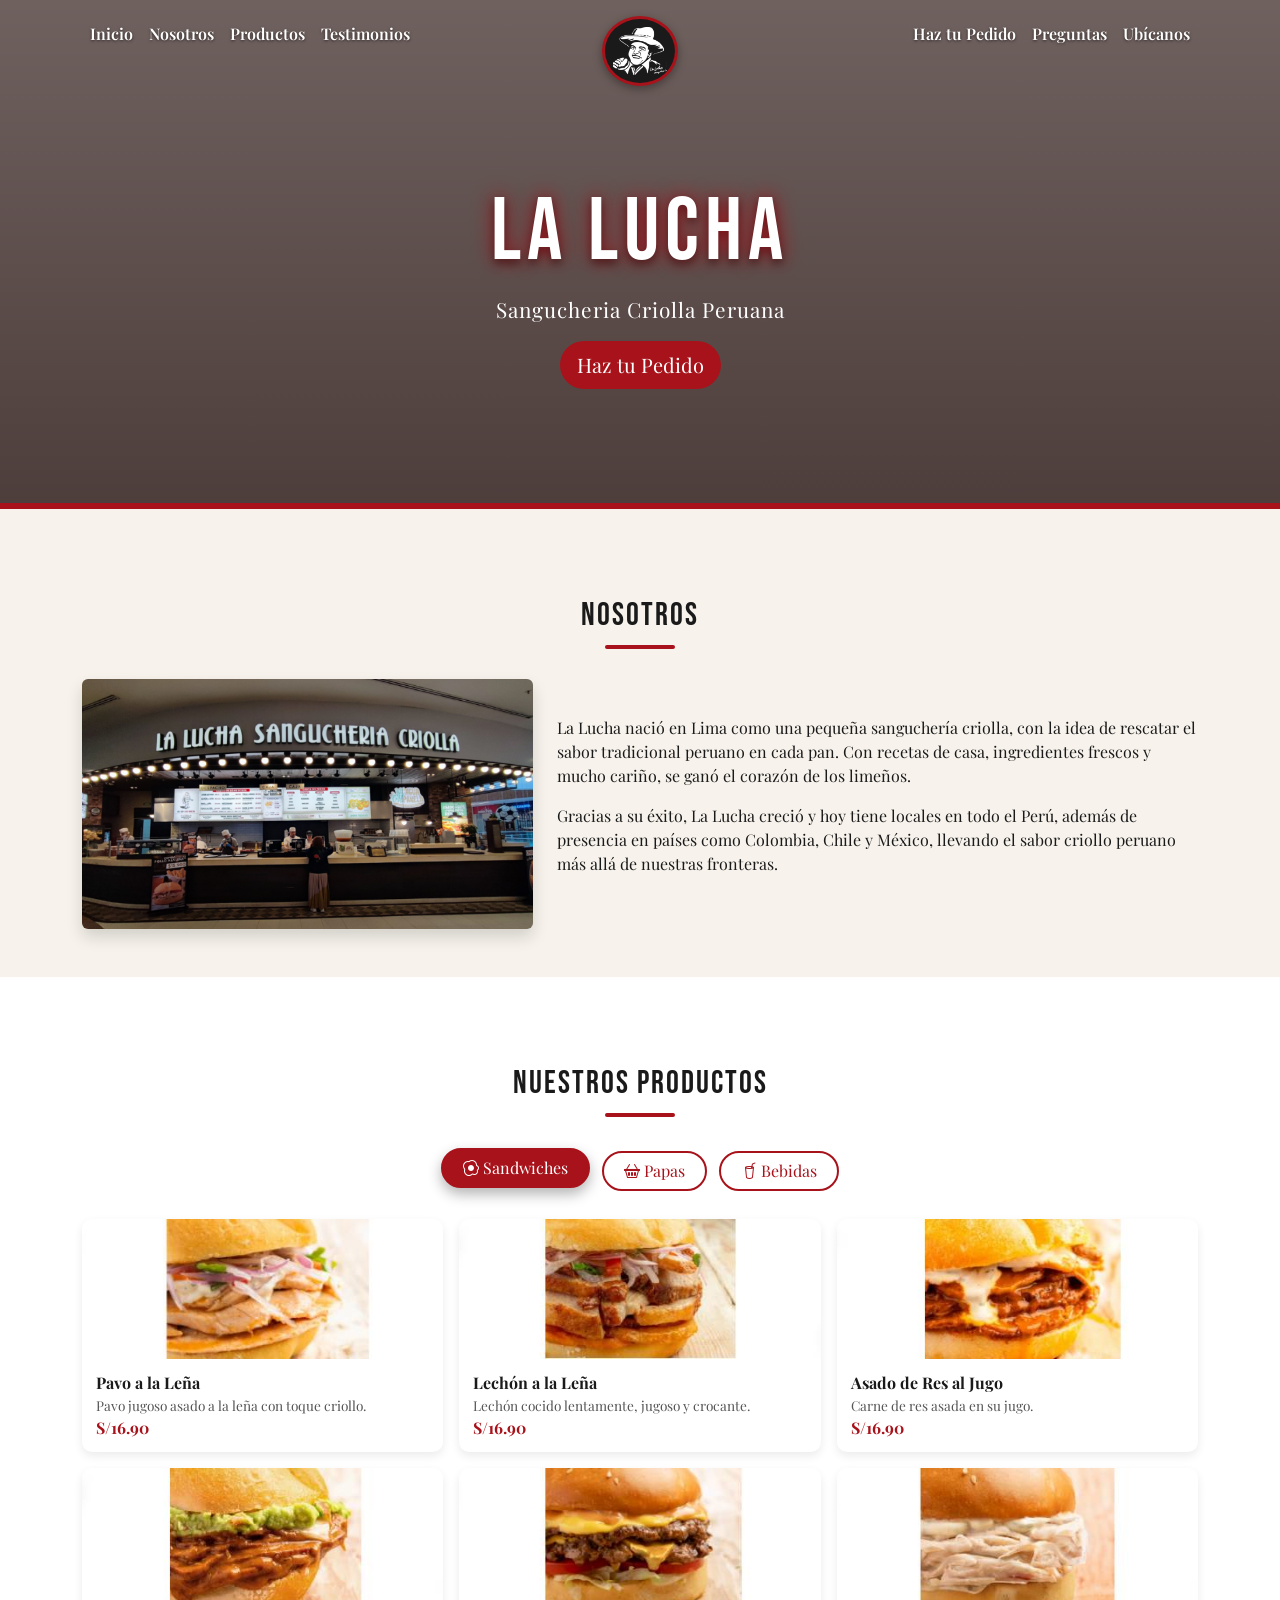
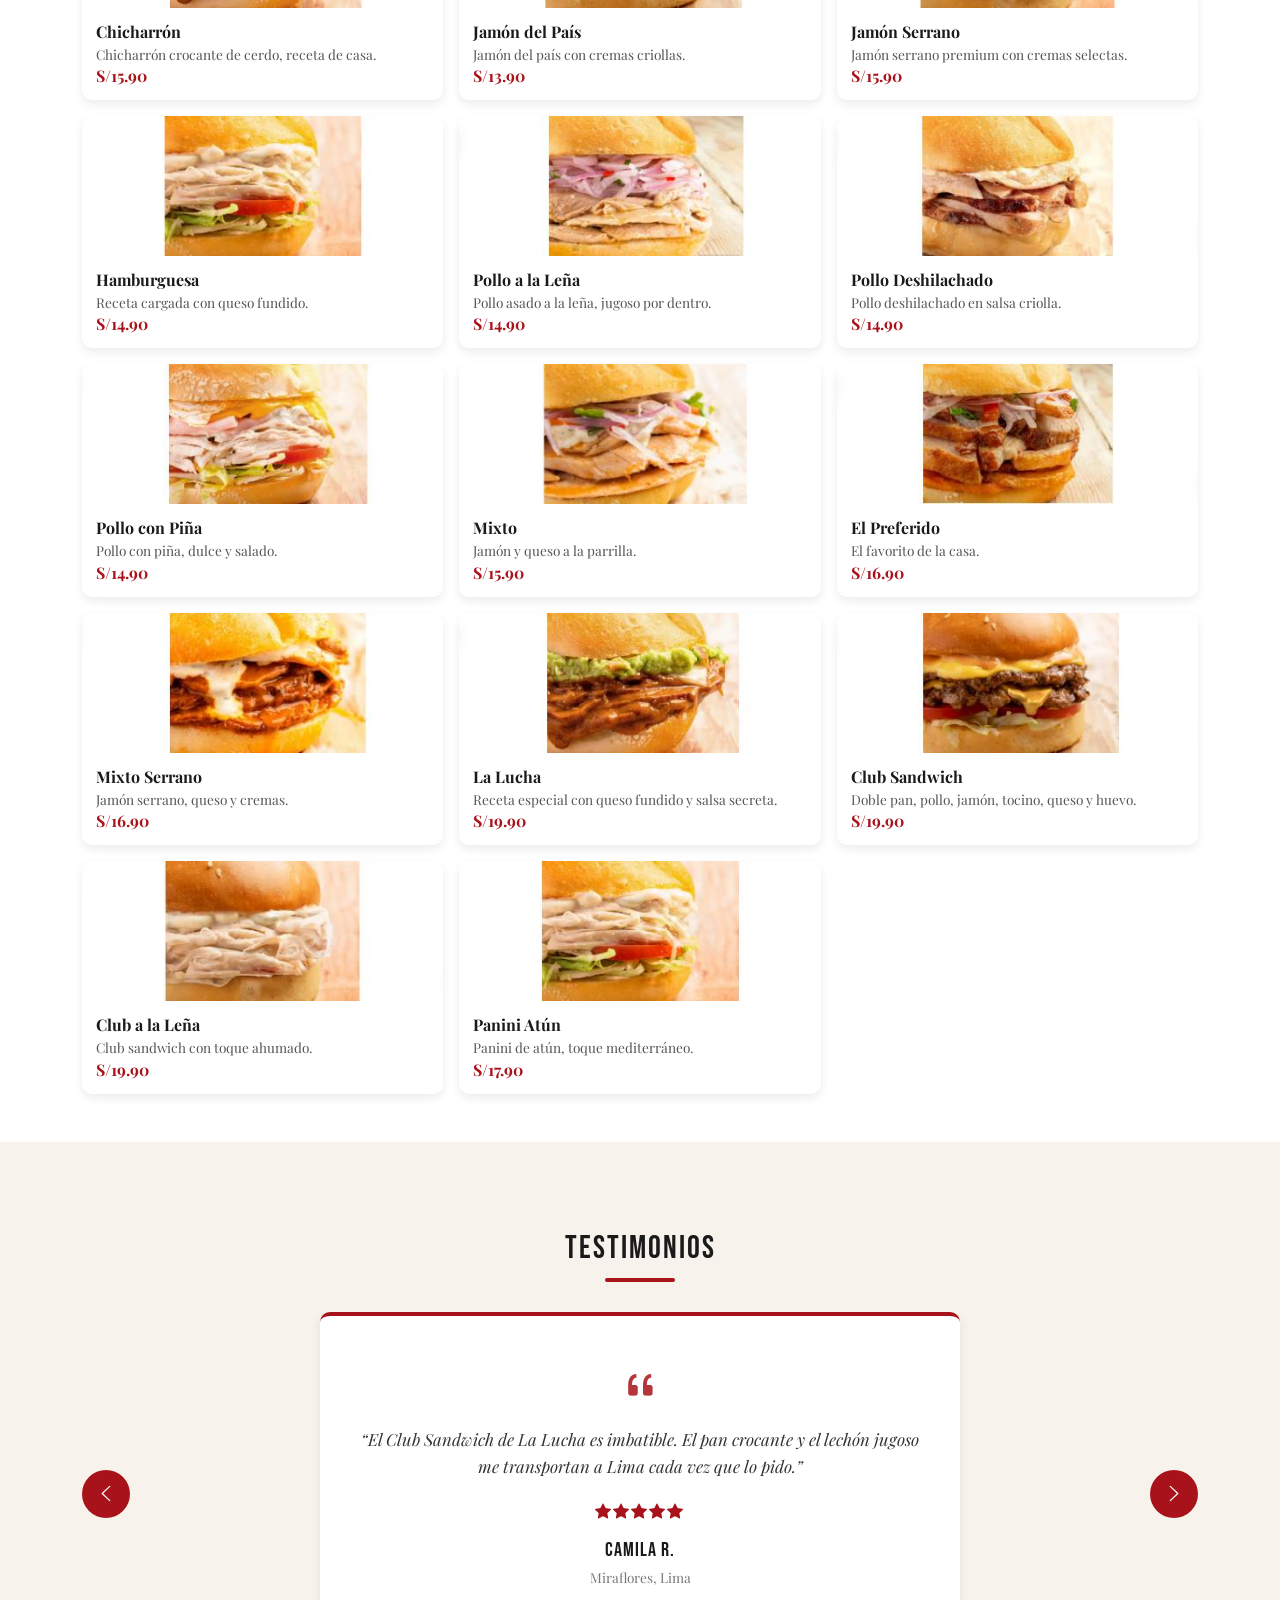
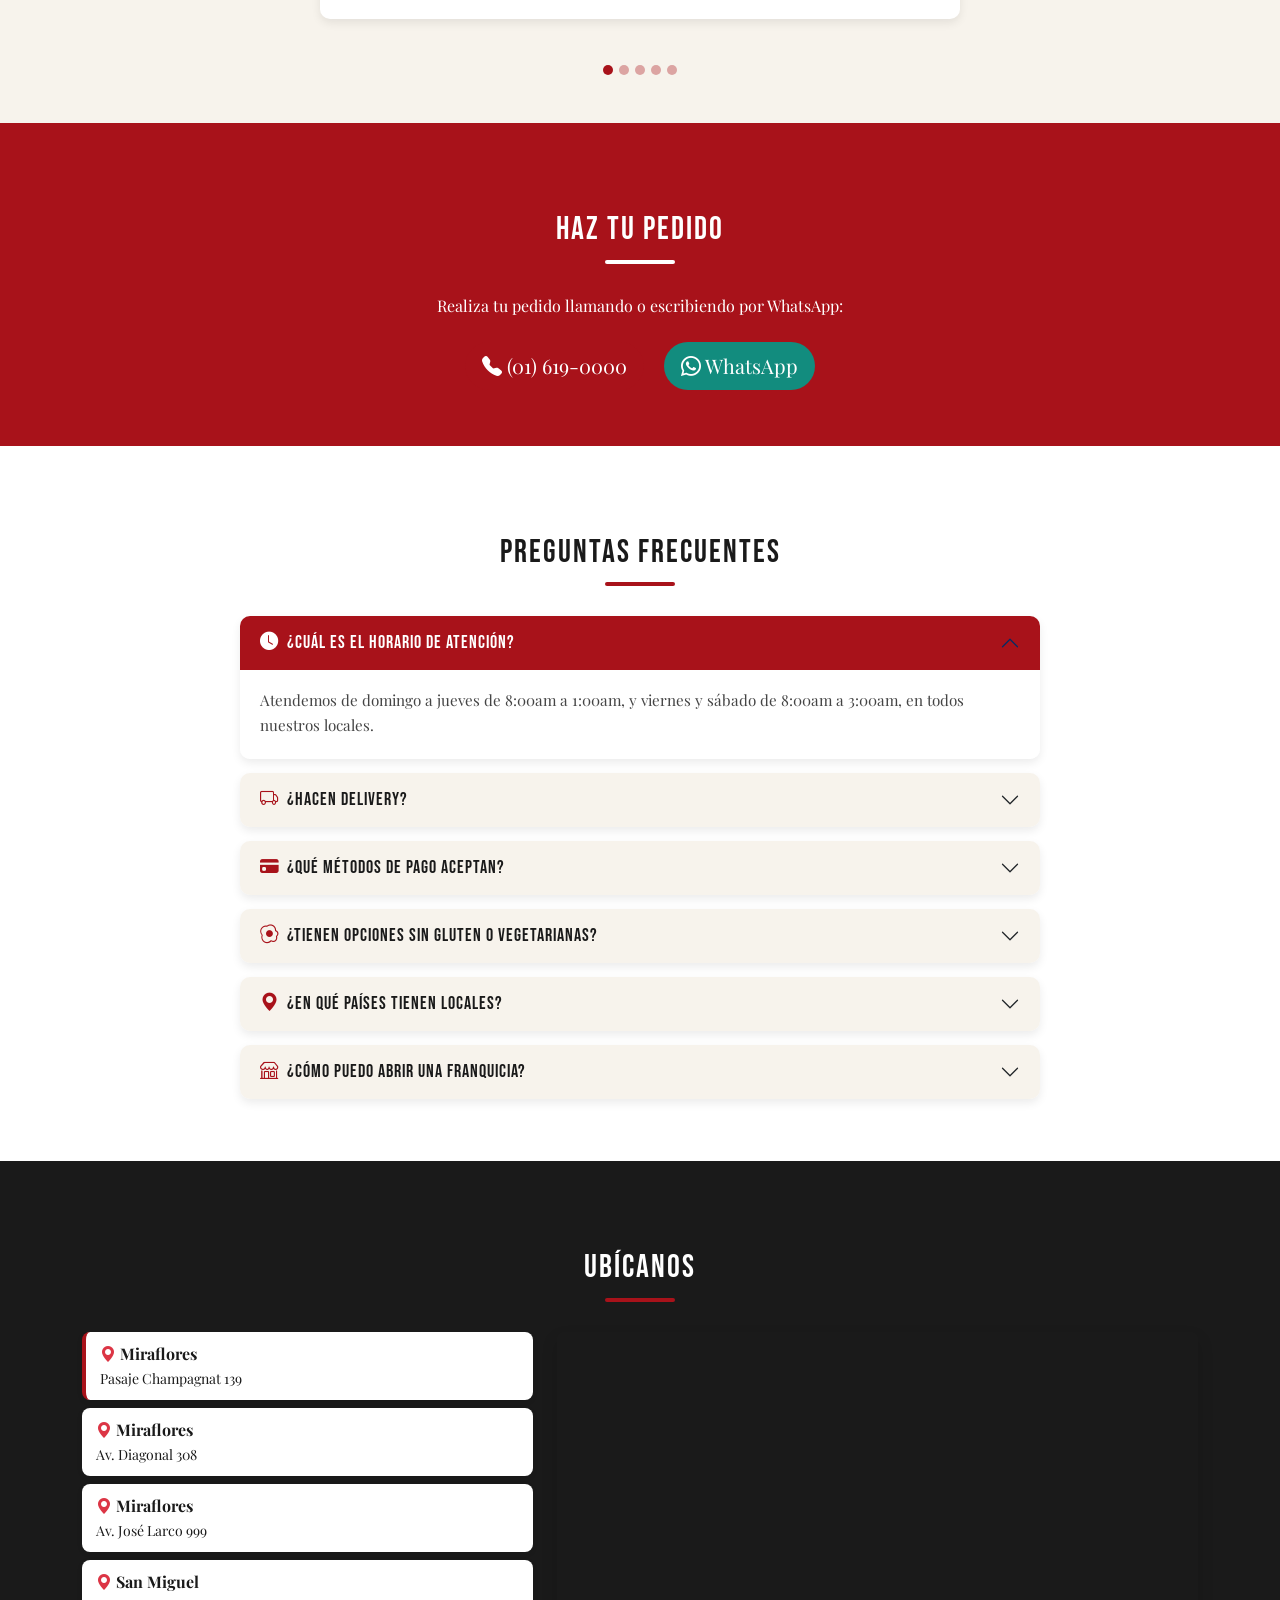
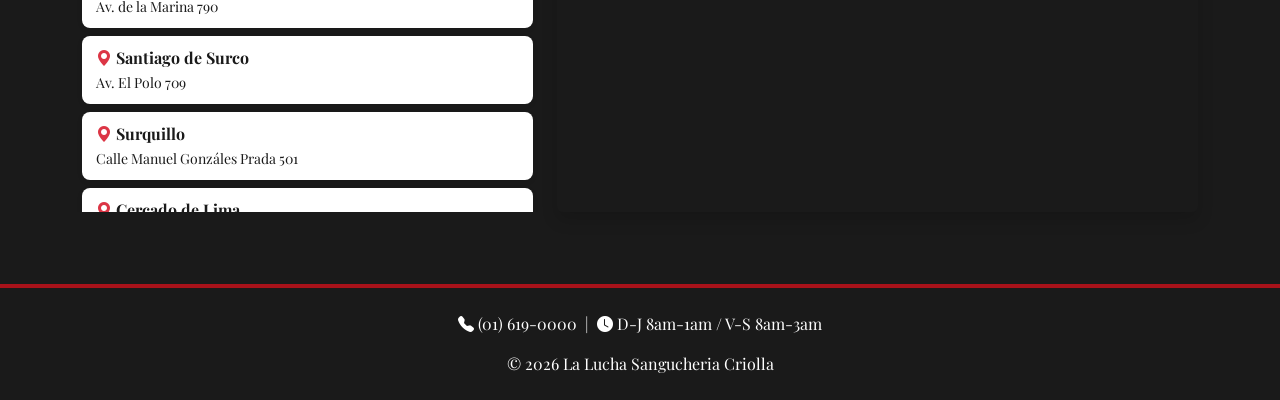
<file: index.html>
<!DOCTYPE html>
<html lang="es">
<head>
<meta charset="UTF-8">
<title>La Lucha - Sangucheria Criolla</title>
<meta name="viewport" content="width=device-width, initial-scale=1">
<link href="https://cdn.jsdelivr.net/npm/bootstrap@5.3.3/dist/css/bootstrap.min.css" rel="stylesheet">
<link href="https://cdn.jsdelivr.net/npm/bootstrap-icons@1.11.3/font/bootstrap-icons.css" rel="stylesheet">
<link rel="icon" type="image/png" href="image/favicon.png">
<link href="css/styles.css" rel="stylesheet">
</head>
<body>

<nav class="navbar navbar-expand-lg fixed-top" id="navLucha">
  <div class="container position-relative justify-content-center">
    <a class="logo-centro" href="#inicio"><img src="image/logo.svg" alt="La Lucha"></a>
    <button class="navbar-toggler ms-auto" type="button" data-bs-toggle="collapse" data-bs-target="#navMenu">
      <span class="navbar-toggler-icon"></span>
    </button>
    <div class="collapse navbar-collapse" id="navMenu">
      <ul class="navbar-nav me-auto">
        <li class="nav-item"><a class="nav-link" href="#inicio">Inicio</a></li>
        <li class="nav-item"><a class="nav-link" href="#nosotros">Nosotros</a></li>
        <li class="nav-item"><a class="nav-link" href="#productos">Productos</a></li>
        <li class="nav-item"><a class="nav-link" href="#testimonios">Testimonios</a></li>
      </ul>
      <ul class="navbar-nav ms-auto">
        <li class="nav-item"><a class="nav-link" href="#pedido">Haz tu Pedido</a></li>
        <li class="nav-item"><a class="nav-link" href="#faq">Preguntas</a></li>
        <li class="nav-item"><a class="nav-link" href="#ubicanos">Ubícanos</a></li>
      </ul>
    </div>
  </div>
</nav>

<section id="inicio" class="hero">
  <div class="container">
    <h1>LA LUCHA</h1>
    <p class="lead">Sangucheria Criolla Peruana</p>
    <a href="#pedido" class="btn btn-lucha btn-lg">Haz tu Pedido</a>
  </div>
</section>

<section id="nosotros" class="seccion-nosotros py-5">
<div class="container">
  <h2 class="titulo-seccion">Nosotros</h2>
  <div class="row align-items-center g-4">
    <div class="col-md-5"><img src="image/nosotros.jpg" class="img-fluid rounded shadow foto-nosotros" alt="La Lucha"></div>
    <div class="col-md-7">
      <p>La Lucha nació en Lima como una pequeña sanguchería criolla, con la idea de rescatar el sabor tradicional peruano en cada pan. Con recetas de casa, ingredientes frescos y mucho cariño, se ganó el corazón de los limeños.</p>
      <p>Gracias a su éxito, La Lucha creció y hoy tiene locales en todo el Perú, además de presencia en países como Colombia, Chile y México, llevando el sabor criollo peruano más allá de nuestras fronteras.</p>
    </div>
  </div>
</div>
</section>

<section id="productos" class="seccion-productos py-5">
<div class="container">
  <h2 class="titulo-seccion">Nuestros Productos</h2>
  <div class="text-center mb-4">
    <button class="tab-cat active" data-cat="sandwiches"><i class="bi bi-egg-fried"></i> Sandwiches</button>
    <button class="tab-cat" data-cat="papas"><i class="bi bi-basket2"></i> Papas</button>
    <button class="tab-cat" data-cat="bebidas"><i class="bi bi-cup-straw"></i> Bebidas</button>
  </div>
  <div class="row g-3" id="listaProductos"></div>
</div>
</section>

<section id="testimonios" class="seccion-testimonios py-5">
<div class="container">
  <h2 class="titulo-seccion">Testimonios</h2>
  <div id="carruselTestimonios" class="carousel slide" data-bs-ride="carousel">
    <div class="carousel-indicators">
      <button type="button" data-bs-target="#carruselTestimonios" data-bs-slide-to="0" class="active" aria-current="true" aria-label="Testimonio 1"></button>
      <button type="button" data-bs-target="#carruselTestimonios" data-bs-slide-to="1" aria-label="Testimonio 2"></button>
      <button type="button" data-bs-target="#carruselTestimonios" data-bs-slide-to="2" aria-label="Testimonio 3"></button>
      <button type="button" data-bs-target="#carruselTestimonios" data-bs-slide-to="3" aria-label="Testimonio 4"></button>
      <button type="button" data-bs-target="#carruselTestimonios" data-bs-slide-to="4" aria-label="Testimonio 5"></button>
    </div>
    <div class="carousel-inner">
      <div class="carousel-item active">
        <div class="testimonio-card mx-auto">
          <i class="bi bi-quote testimonio-icono"></i>
          <p class="testimonio-texto">“El Club Sandwich de La Lucha es imbatible. El pan crocante y el lechón jugoso me transportan a Lima cada vez que lo pido.”</p>
          <div class="testimonio-estrellas">
            <i class="bi bi-star-fill"></i><i class="bi bi-star-fill"></i><i class="bi bi-star-fill"></i><i class="bi bi-star-fill"></i><i class="bi bi-star-fill"></i>
          </div>
          <p class="testimonio-autor">Camila R.</p>
          <p class="testimonio-lugar">Miraflores, Lima</p>
        </div>
      </div>
      <div class="carousel-item">
        <div class="testimonio-card mx-auto">
          <i class="bi bi-quote testimonio-icono"></i>
          <p class="testimonio-texto">“Llevo años yendo a La Lucha. Las papas a la huancaína y la chicha morada son un clásico que nunca falla.”</p>
          <div class="testimonio-estrellas">
            <i class="bi bi-star-fill"></i><i class="bi bi-star-fill"></i><i class="bi bi-star-fill"></i><i class="bi bi-star-fill"></i><i class="bi bi-star-fill"></i>
          </div>
          <p class="testimonio-autor">Diego M.</p>
          <p class="testimonio-lugar">San Miguel, Lima</p>
        </div>
      </div>
      <div class="carousel-item">
        <div class="testimonio-card mx-auto">
          <i class="bi bi-quote testimonio-icono"></i>
          <p class="testimonio-texto">“En Bogotá encontré el mismo sabor criollo que conocí en Perú. ¡El Pavo a la Leña es mi favorito absoluto!”</p>
          <div class="testimonio-estrellas">
            <i class="bi bi-star-fill"></i><i class="bi bi-star-fill"></i><i class="bi bi-star-fill"></i><i class="bi bi-star-fill"></i><i class="bi bi-star-half"></i>
          </div>
          <p class="testimonio-autor">Valentina S.</p>
          <p class="testimonio-lugar">Chapinero, Bogotá</p>
        </div>
      </div>
      <div class="carousel-item">
        <div class="testimonio-card mx-auto">
          <i class="bi bi-quote testimonio-icono"></i>
          <p class="testimonio-texto">“Pedido por WhatsApp, llegó calientito y rapidísimo. Ideal después del trabajo. La Lucha no decepciona.”</p>
          <div class="testimonio-estrellas">
            <i class="bi bi-star-fill"></i><i class="bi bi-star-fill"></i><i class="bi bi-star-fill"></i><i class="bi bi-star-fill"></i><i class="bi bi-star-fill"></i>
          </div>
          <p class="testimonio-autor">Jorge L.</p>
          <p class="testimonio-lugar">Surco, Lima</p>
        </div>
      </div>
      <div class="carousel-item">
        <div class="testimonio-card mx-auto">
          <i class="bi bi-quote testimonio-icono"></i>
          <p class="testimonio-texto">“El sanguche ‘La Lucha’ con queso fundido es una obra de arte. Atmosfera familiar y sabor de verdad. ¡Volveré!”</p>
          <div class="testimonio-estrellas">
            <i class="bi bi-star-fill"></i><i class="bi bi-star-fill"></i><i class="bi bi-star-fill"></i><i class="bi bi-star-fill"></i><i class="bi bi-star-fill"></i>
          </div>
          <p class="testimonio-autor">Andrea P.</p>
          <p class="testimonio-lugar">Providencia, Santiago</p>
        </div>
      </div>
    </div>
    <button class="carousel-control-prev" type="button" data-bs-target="#carruselTestimonios" data-bs-slide="prev">
      <span class="carousel-control-prev-icon" aria-hidden="true"></span>
      <span class="visually-hidden">Anterior</span>
    </button>
    <button class="carousel-control-next" type="button" data-bs-target="#carruselTestimonios" data-bs-slide="next">
      <span class="carousel-control-next-icon" aria-hidden="true"></span>
      <span class="visually-hidden">Siguiente</span>
    </button>
  </div>
</div>
</section>

<section id="pedido" class="seccion-pedido py-5 text-center">
<div class="container">
  <h2 class="titulo-seccion">Haz tu Pedido</h2>
  <p>Realiza tu pedido llamando o escribiendo por WhatsApp:</p>
  <a href="tel:016190000" class="btn btn-lucha btn-lg m-2"><i class="bi bi-telephone-fill"></i> (01) 619-0000</a>
  <a href="https://wa.me/51916190000" target="_blank" class="btn btn-wsp btn-lg m-2"><i class="bi bi-whatsapp"></i> WhatsApp</a>
</div>
</section>

<section id="faq" class="seccion-faq py-5">
<div class="container">
  <h2 class="titulo-seccion">Preguntas Frecuentes</h2>
  <div class="accordion accordion-lucha mx-auto" id="acordeonFaq" style="max-width:800px;">

    <div class="accordion-item">
      <h2 class="accordion-header">
        <button class="accordion-button" type="button" data-bs-toggle="collapse" data-bs-target="#faq1">
          <i class="bi bi-clock-fill me-2"></i> ¿Cuál es el horario de atención?
        </button>
      </h2>
      <div id="faq1" class="accordion-collapse collapse show" data-bs-parent="#acordeonFaq">
        <div class="accordion-body">
          Atendemos de domingo a jueves de 8:00am a 1:00am, y viernes y sábado de 8:00am a 3:00am, en todos nuestros locales.
        </div>
      </div>
    </div>

    <div class="accordion-item">
      <h2 class="accordion-header">
        <button class="accordion-button collapsed" type="button" data-bs-toggle="collapse" data-bs-target="#faq2">
          <i class="bi bi-truck me-2"></i> ¿Hacen delivery?
        </button>
      </h2>
      <div id="faq2" class="accordion-collapse collapse" data-bs-parent="#acordeonFaq">
        <div class="accordion-body">
          Sí, puedes pedir por WhatsApp o llamando directamente al local más cercano a ti. Revisa la sección "Ubícanos" para ver todos nuestros puntos de atención.
        </div>
      </div>
    </div>

    <div class="accordion-item">
      <h2 class="accordion-header">
        <button class="accordion-button collapsed" type="button" data-bs-toggle="collapse" data-bs-target="#faq3">
          <i class="bi bi-credit-card-fill me-2"></i> ¿Qué métodos de pago aceptan?
        </button>
      </h2>
      <div id="faq3" class="accordion-collapse collapse" data-bs-parent="#acordeonFaq">
        <div class="accordion-body">
          Aceptamos efectivo, tarjetas de débito/crédito, Yape, Plin y billeteras digitales en la mayoría de nuestros locales.
        </div>
      </div>
    </div>

    <div class="accordion-item">
      <h2 class="accordion-header">
        <button class="accordion-button collapsed" type="button" data-bs-toggle="collapse" data-bs-target="#faq4">
          <i class="bi bi-egg-fried me-2"></i> ¿Tienen opciones sin gluten o vegetarianas?
        </button>
      </h2>
      <div id="faq4" class="accordion-collapse collapse" data-bs-parent="#acordeonFaq">
        <div class="accordion-body">
          Contamos con opciones vegetarianas en nuestra carta. Si tienes alguna alergia o restricción alimenticia, cuéntale al mozo o escríbenos por WhatsApp antes de tu pedido.
        </div>
      </div>
    </div>

    <div class="accordion-item">
      <h2 class="accordion-header">
        <button class="accordion-button collapsed" type="button" data-bs-toggle="collapse" data-bs-target="#faq5">
          <i class="bi bi-geo-alt-fill me-2"></i> ¿En qué países tienen locales?
        </button>
      </h2>
      <div id="faq5" class="accordion-collapse collapse" data-bs-parent="#acordeonFaq">
        <div class="accordion-body">
          Además de Perú, tenemos presencia en Colombia, Chile y México, llevando el sabor criollo peruano a más lugares.
        </div>
      </div>
    </div>

    <div class="accordion-item">
      <h2 class="accordion-header">
        <button class="accordion-button collapsed" type="button" data-bs-toggle="collapse" data-bs-target="#faq6">
          <i class="bi bi-shop me-2"></i> ¿Cómo puedo abrir una franquicia?
        </button>
      </h2>
      <div id="faq6" class="accordion-collapse collapse" data-bs-parent="#acordeonFaq">
        <div class="accordion-body">
          Escríbenos por WhatsApp o al (01) 619-0000 y con gusto te contactamos con nuestro equipo de franquicias.
        </div>
      </div>
    </div>

  </div>
</div>
</section>

<section id="ubicanos" class="seccion-ubicanos py-5">
<div class="container">
  <h2 class="titulo-seccion">Ubícanos</h2>
  <div class="row">
    <div class="col-lg-5 mb-4" style="max-height:480px;overflow-y:auto;" id="contLocales"></div>
    <div class="col-lg-7 mb-4">
      <div class="ratio ratio-1x1 rounded shadow" style="max-height:480px;">
        <iframe id="mapaFrame" style="border:0;" loading="lazy"></iframe>
      </div>
    </div>
  </div>
</div>
</section>

<footer>
  <div class="container">
    <p><i class="bi bi-telephone-fill"></i> (01) 619-0000 &nbsp;|&nbsp; <i class="bi bi-clock-fill"></i> D-J 8am-1am / V-S 8am-3am</p>
    <p class="mb-0">&copy; 2026 La Lucha Sangucheria Criolla</p>
  </div>
</footer>

<script src="https://cdn.jsdelivr.net/npm/bootstrap@5.3.3/dist/js/bootstrap.bundle.min.js"></script>
<script src="js/config.js"></script>
</body>
</html>
</file>
<file: css/styles.css>
@import url('https://fonts.googleapis.com/css2?family=Bebas+Neue&family=Playfair+Display:wght@600;700&display=swap');

:root{
    --rojo:#a8121a;
    --negro:#1a1a1a;
    --crema:#f7f3ec;
}

body{
    background:var(--crema);
    color:var(--negro);
    font-family:'Playfair Display',serif;
    scroll-behavior:smooth;
}

@keyframes levantar{
    from{ transform:translateY(0); box-shadow:0 4px 10px rgba(0,0,0,.08); }
    to{ transform:translateY(-6px); box-shadow:0 10px 20px rgba(0,0,0,.15); }
}

@keyframes levantarFoto{
    from{ transform:translateY(0) scale(1); }
    to{ transform:translateY(-6px) scale(1.02); }
}

@keyframes deslizar{
    from{ transform:translateX(0); }
    to{ transform:translateX(4px); }
}

@keyframes botonHover{
    from{ transform:translateY(0); box-shadow:none; }
    to{ transform:translateY(-3px); box-shadow:0 6px 14px rgba(0,0,0,.3); }
}

.navbar{
    background:transparent;
    transition:background .3s, box-shadow .3s;
    padding-top:14px;
}
.navbar.navbar-solida{
    background:var(--negro);
    box-shadow:0 2px 10px rgba(0,0,0,.3);
    padding-top:6px;
}

.logo-centro{
    position:absolute;
    left:50%;
    top:2px;
    transform:translateX(-50%);
    background:var(--negro);
    border-radius:50%;
    padding:8px;
    border:3px solid var(--rojo);
    z-index:10;
    box-shadow:0 3px 10px rgba(0,0,0,.35);
    transition:top .3s;
}
.navbar.navbar-solida .logo-centro{ top:-2px; }
.logo-centro img{ height:48px; display:block; }

.nav-link{
    color:#fff !important;
    font-weight:600;
    text-shadow:0 1px 3px rgba(0,0,0,.6);
}
.nav-link:hover{ color:var(--rojo) !important; }

.hero{
    background:linear-gradient(rgba(20,0,0,.6),rgba(20,0,0,.75)), url('https://images.unsplash.com/photo-1606755962773-d324e0a13086?w=1400') center/cover;
    color:#fff;
    text-align:center;
    padding:180px 0 120px;
    position:relative;
}
.hero::after{
    content:'';
    position:absolute;
    bottom:0; left:0; right:0;
    height:6px;
    background:var(--rojo);
}
.hero h1{
    font-family:'Bebas Neue',sans-serif;
    font-size:5.5rem;
    letter-spacing:6px;
    color:#fff;
    text-shadow:0 0 20px var(--rojo), 0 4px 10px rgba(0,0,0,.6);
}
.hero .lead{
    font-size:1.3rem;
    letter-spacing:1px;
}

.titulo-seccion{
    font-family:'Bebas Neue',sans-serif;
    letter-spacing:2px;
    text-align:center;
    margin:40px 0 30px;
    position:relative;
    display:block;
}
.titulo-seccion::after{
    content:'';
    display:block;
    width:70px;
    height:4px;
    background:var(--rojo);
    margin:10px auto 0;
    border-radius:2px;
}
.seccion-pedido .titulo-seccion::after{ background:#fff; }

.seccion-nosotros{ background:var(--crema); }
.seccion-productos{ background:#fff; }
.seccion-testimonios{ background:var(--crema); }
.seccion-pedido{
    background:var(--rojo);
    color:#fff;
}
.seccion-pedido .titulo-seccion{ color:#fff; }
.seccion-ubicanos{
    background:var(--negro);
    color:#fff;
}
.seccion-ubicanos .titulo-seccion{ color:#fff; }
.seccion-ubicanos .local-item{ color:var(--negro); }

.tab-cat{
    border:2px solid var(--rojo);
    color:var(--rojo);
    background:#fff;
    border-radius:30px;
    padding:6px 20px;
    margin:4px;
    transition:.2s;
}
.tab-cat.active,
.tab-cat:hover{
    background:var(--rojo);
    color:#fff;
    animation:botonHover .2s forwards;
}

.card-lucha{
    background:#fff;
    border-radius:10px;
    box-shadow:0 4px 10px rgba(0,0,0,.08);
    overflow:hidden;
    height:100%;
}
.card-lucha:hover{
    animation:levantar .25s forwards;
}
.card-lucha img{
    width:100%;
    height:140px;
    object-fit:cover;
}
.card-lucha .card-body{ padding:12px 14px; }
.card-title{ font-weight:700; }
.card-desc{
    font-size:.85rem;
    color:#555;
}
.precio{
    color:var(--rojo);
    font-weight:700;
}

.foto-nosotros:hover{
    animation:levantarFoto .3s forwards;
    box-shadow:0 14px 26px rgba(0,0,0,.25);
}

.btn-lucha{
    background:var(--rojo);
    color:#fff;
    border-radius:30px;
    transition:.2s;
}
.btn-lucha:hover{
    background:#7e0e14;
    color:#fff;
    animation:botonHover .2s forwards;
}

.btn-wsp{
    background:#128C7E;
    color:#fff;
    border-radius:30px;
    transition:.2s;
}
.btn-wsp:hover{
    background:#0b5c52;
    color:#fff;
    animation:botonHover .2s forwards;
}

.testimonio-card{
    background:#fff;
    border-radius:10px;
    box-shadow:0 4px 10px rgba(0,0,0,.08);
    padding:40px 36px 32px;
    max-width:640px;
    text-align:center;
    margin-bottom:56px;
    border-top:4px solid var(--rojo);
}
.testimonio-icono{
    font-size:2.4rem;
    color:var(--rojo);
    display:block;
    margin-bottom:12px;
    opacity:.85;
}
.testimonio-texto{
    font-size:1.05rem;
    line-height:1.65;
    color:#333;
    margin-bottom:18px;
    font-style:italic;
}
.testimonio-estrellas{
    color:var(--rojo);
    margin-bottom:12px;
    letter-spacing:2px;
}
.testimonio-autor{
    font-family:'Bebas Neue',sans-serif;
    letter-spacing:1px;
    font-size:1.25rem;
    margin-bottom:2px;
    color:var(--negro);
}
.testimonio-lugar{
    font-size:.85rem;
    color:#777;
    margin-bottom:0;
}
#carruselTestimonios .carousel-control-prev,
#carruselTestimonios .carousel-control-next{
    width:48px;
    height:48px;
    top:50%;
    transform:translateY(-50%);
    bottom:auto;
    background:var(--rojo);
    border-radius:50%;
    opacity:1;
}
#carruselTestimonios .carousel-control-prev{ left:0; }
#carruselTestimonios .carousel-control-next{ right:0; }
#carruselTestimonios .carousel-control-prev-icon,
#carruselTestimonios .carousel-control-next-icon{
    width:1.2rem;
    height:1.2rem;
}
#carruselTestimonios .carousel-indicators{
    margin-bottom:0;
}
#carruselTestimonios .carousel-indicators [data-bs-target]{
    width:10px;
    height:10px;
    border-radius:50%;
    background-color:var(--rojo);
    opacity:.35;
    border:none;
}
#carruselTestimonios .carousel-indicators .active{ opacity:1; }

@media (max-width:767px){
    .testimonio-card{ padding:28px 20px 24px; margin-left:8px; margin-right:8px; }
    #carruselTestimonios .carousel-control-prev,
    #carruselTestimonios .carousel-control-next{
        width:36px;
        height:36px;
    }
}

.local-item{
    background:#fff;
    border-radius:8px;
    padding:10px 14px;
    margin-bottom:8px;
    box-shadow:0 2px 6px rgba(0,0,0,.06);
    cursor:pointer;
}
.local-item:hover{
    animation:deslizar .2s forwards;
    box-shadow:0 4px 12px rgba(0,0,0,.15);
}
.local-item.activo{ border-left:4px solid var(--rojo); }

.seccion-faq{ background:#fff; }

.accordion-lucha .accordion-item{
    border:none;
    border-radius:10px !important;
    overflow:hidden;
    box-shadow:0 4px 10px rgba(0,0,0,.08);
    margin-bottom:14px;
}

.accordion-lucha .accordion-button{
    font-family:'Bebas Neue',sans-serif;
    letter-spacing:1px;
    font-size:1.15rem;
    color:var(--negro);
    background:var(--crema);
    padding:16px 20px;
    transition:.2s;
}
.accordion-lucha .accordion-button i{ color:var(--rojo); }

.accordion-lucha .accordion-button:not(.collapsed){
    background:var(--rojo);
    color:#fff;
    box-shadow:none;
}
.accordion-lucha .accordion-button:not(.collapsed) i{ color:#fff; }

.accordion-lucha .accordion-button:focus{
    box-shadow:0 0 0 3px rgba(168,18,26,.25);
}

.accordion-lucha .accordion-button::after{
    filter:none;
}

.accordion-lucha .accordion-body{
    background:#fff;
    font-size:.95rem;
    line-height:1.6;
    color:#444;
    padding:18px 20px 22px;
}

footer{
    background:var(--negro);
    color:#fff;
    text-align:center;
    padding:24px 0;
    margin-top:0;
    border-top:4px solid var(--rojo);
}
</file>
